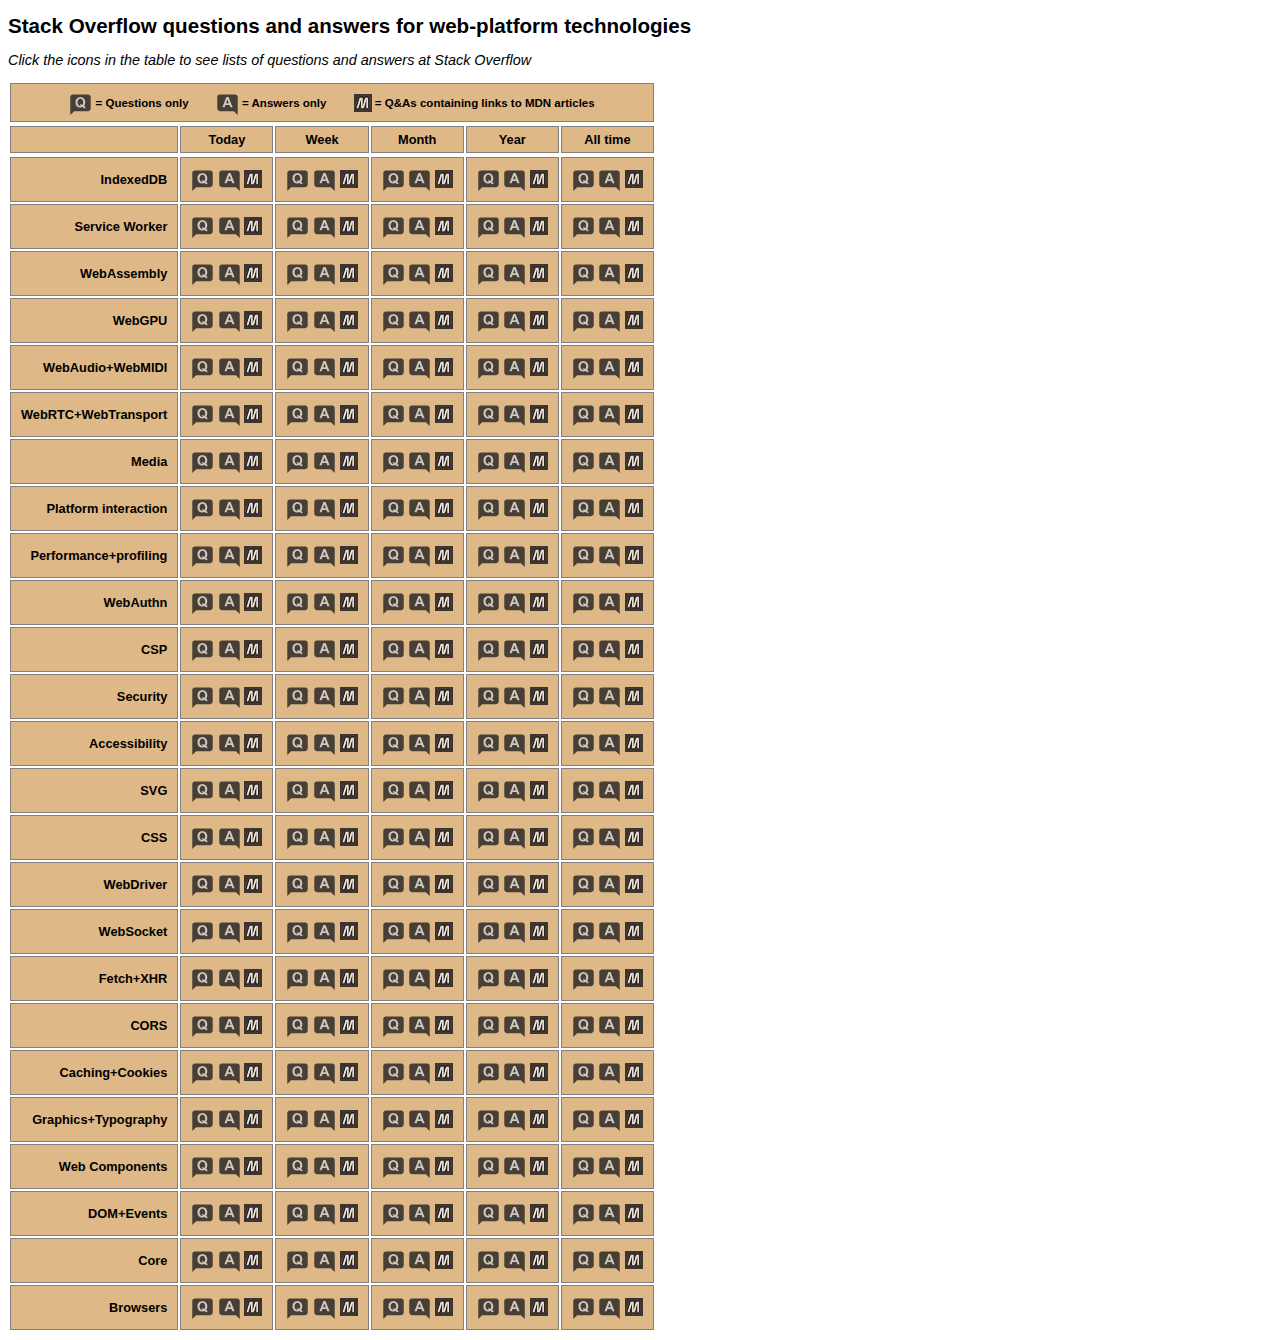
<file: index.html>
<!DOCTYPE html><html lang="en"><meta charset="UTF-8">
<title>Stack Overflow questions and answers for web-platform technologies</title>
<link rel=stylesheet href=style.css>
<h1>Stack Overflow questions and answers for web-platform technologies</h1>
<p>Click the icons in the table to see lists of questions and answers at Stack Overflow
<table>
  <caption>
    <img alt="questions" src="images/q.svg">
      = Questions only
    <img alt="answers" src="images/a.svg">
      = Answers only
    <img alt="MDN" src="images/mdn.png">
      = Q&As containing links to MDN articles
</table>
<script src=script.js></script>
</file>
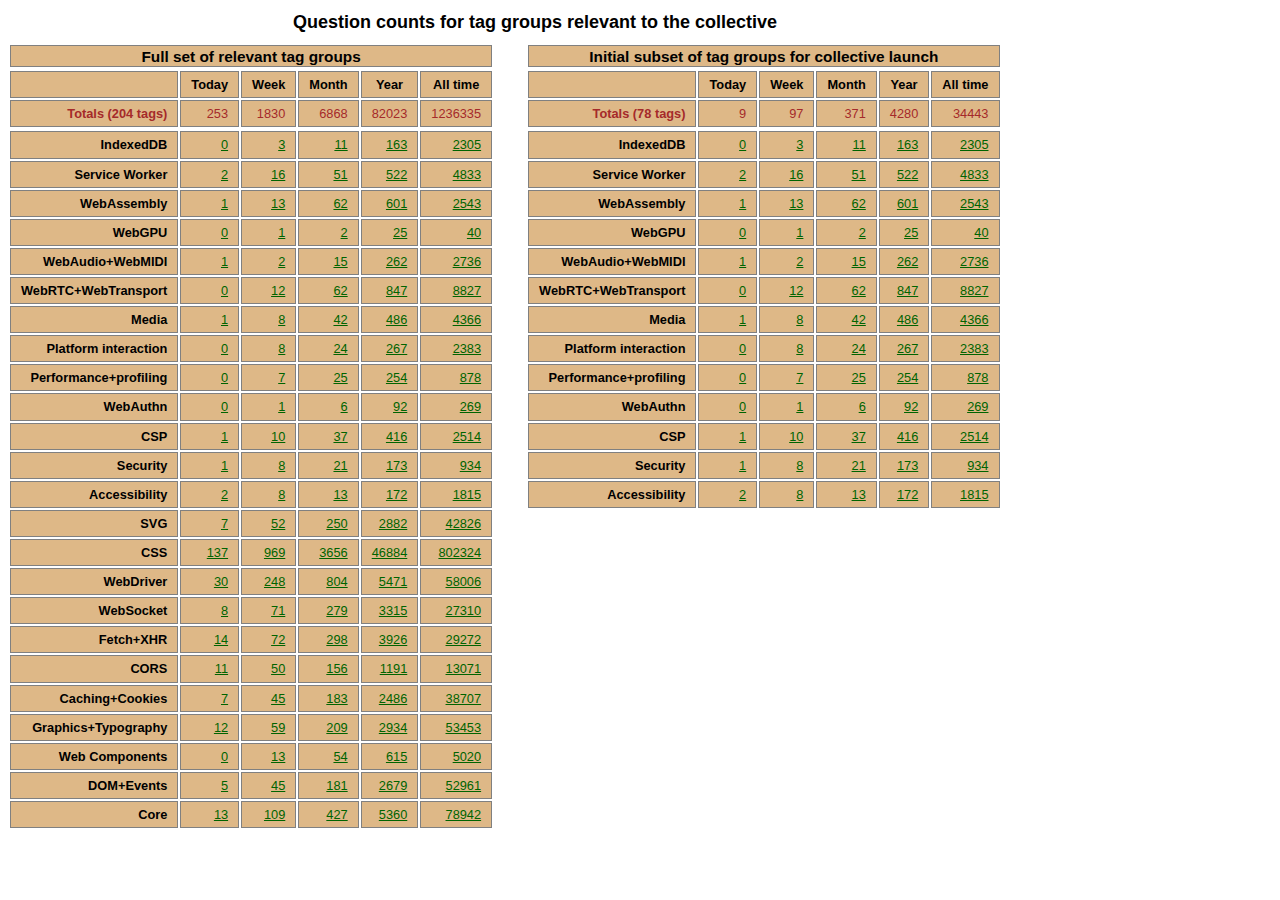
<file: counts.html>
<!DOCTYPE html><html lang="en"><meta charset="UTF-8">
<title>Question counts for tag groups relevant to the collective</title>
<link rel=stylesheet href=style.css>
<h1 class=counts>Question counts for tag groups relevant to the collective</h1>
<div></div>
<script src=counts.js></script>
</file>
